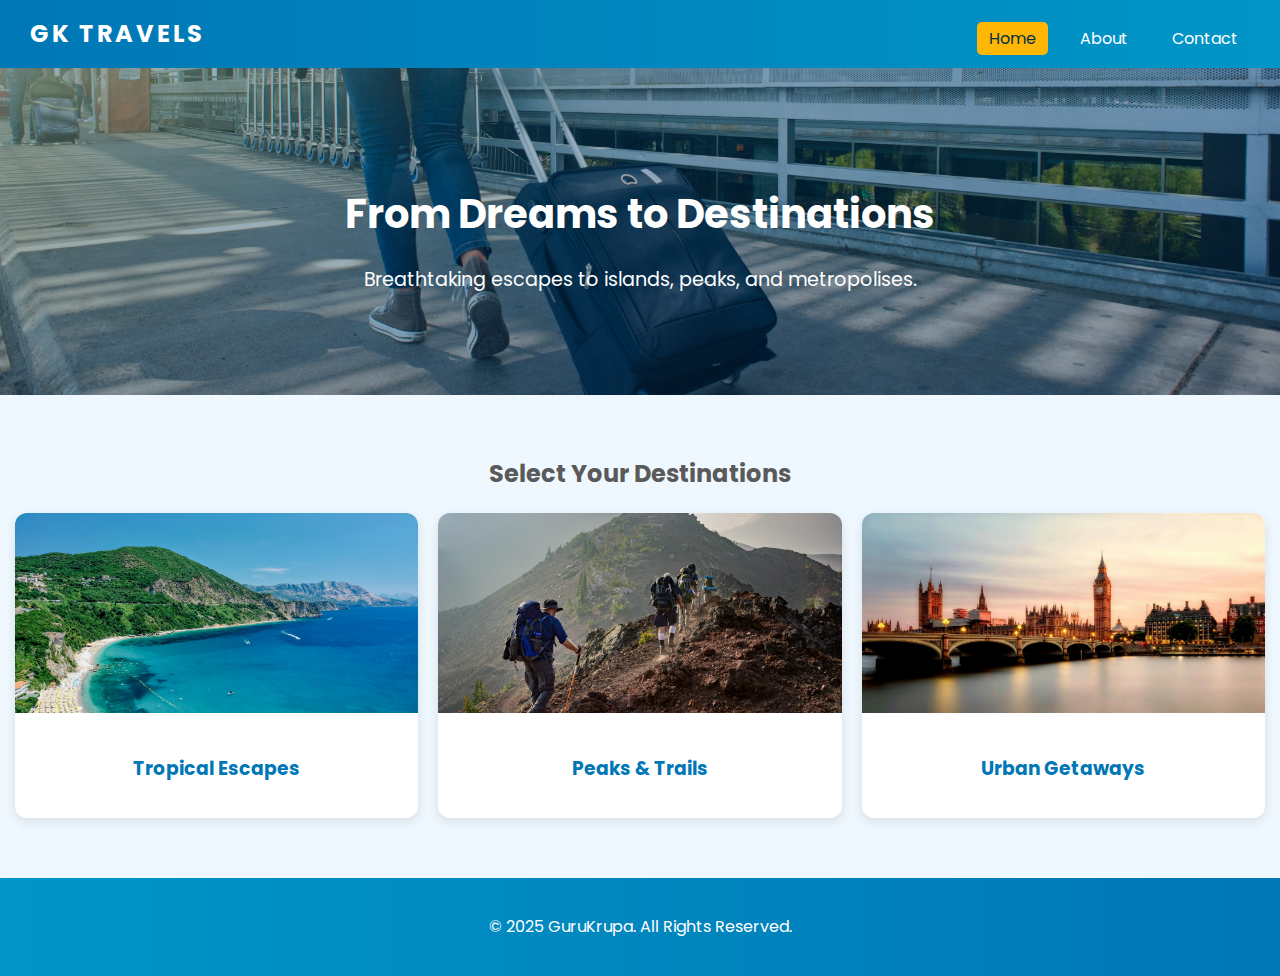
<file: index.html>
<!doctype html>
<html lang="en">
<head>
  <meta charset="utf-8">
  <meta name="viewport" content="width=device-width, initial-scale=1">
  <title>Spring Travel — Home</title>
  <link href="https://fonts.googleapis.com/css2?family=Poppins:wght@400;600&display=swap" rel="stylesheet">
  <link rel="stylesheet" href="style.css">
</head>
<body>
  <header class="site-header">
    <h1 class="logo">GK TRAVELS</h1>
    <nav>
      <ul class="nav">
        <li><a href="index.html" class="active">Home</a></li>
        <li><a href="about.html">About</a></li>
        <li><a href="contact.html">Contact</a></li>
      </ul>
    </nav>
  </header>

  <section class="hero hero_index">
    <div class="hero-text">
      <h2>From Dreams to Destinations</h2>
      <p>Breathtaking escapes to islands, peaks, and metropolises.</p>
      <!-- <a href="#destinations" class="btn">Explore Now</a> -->
    </div>
  </section>

  <main class="container" id="destinations">
    <h2 style="color: #5a5a5a;">Select Your Destinations</h2>
    <div class="cards">
      <div class="card">
            <img src="1.jpg" alt="Destination 1">
            <h3>Tropical Escapes</h3>
            </div>
            <div class="card">
            <img src="2.jpg" alt="Destination 2">
            <h3>Peaks & Trails</h3>
            </div>
            <div class="card">
            <img src="3.jpg" alt="Destination 3">
            <h3>Urban Getaways</h3>
        </div>

    </div>
  </main>

  <footer class="site-footer">
    <p>© 2025 GuruKrupa. All Rights Reserved.</p>
  </footer>
</body>
</html>
</file>
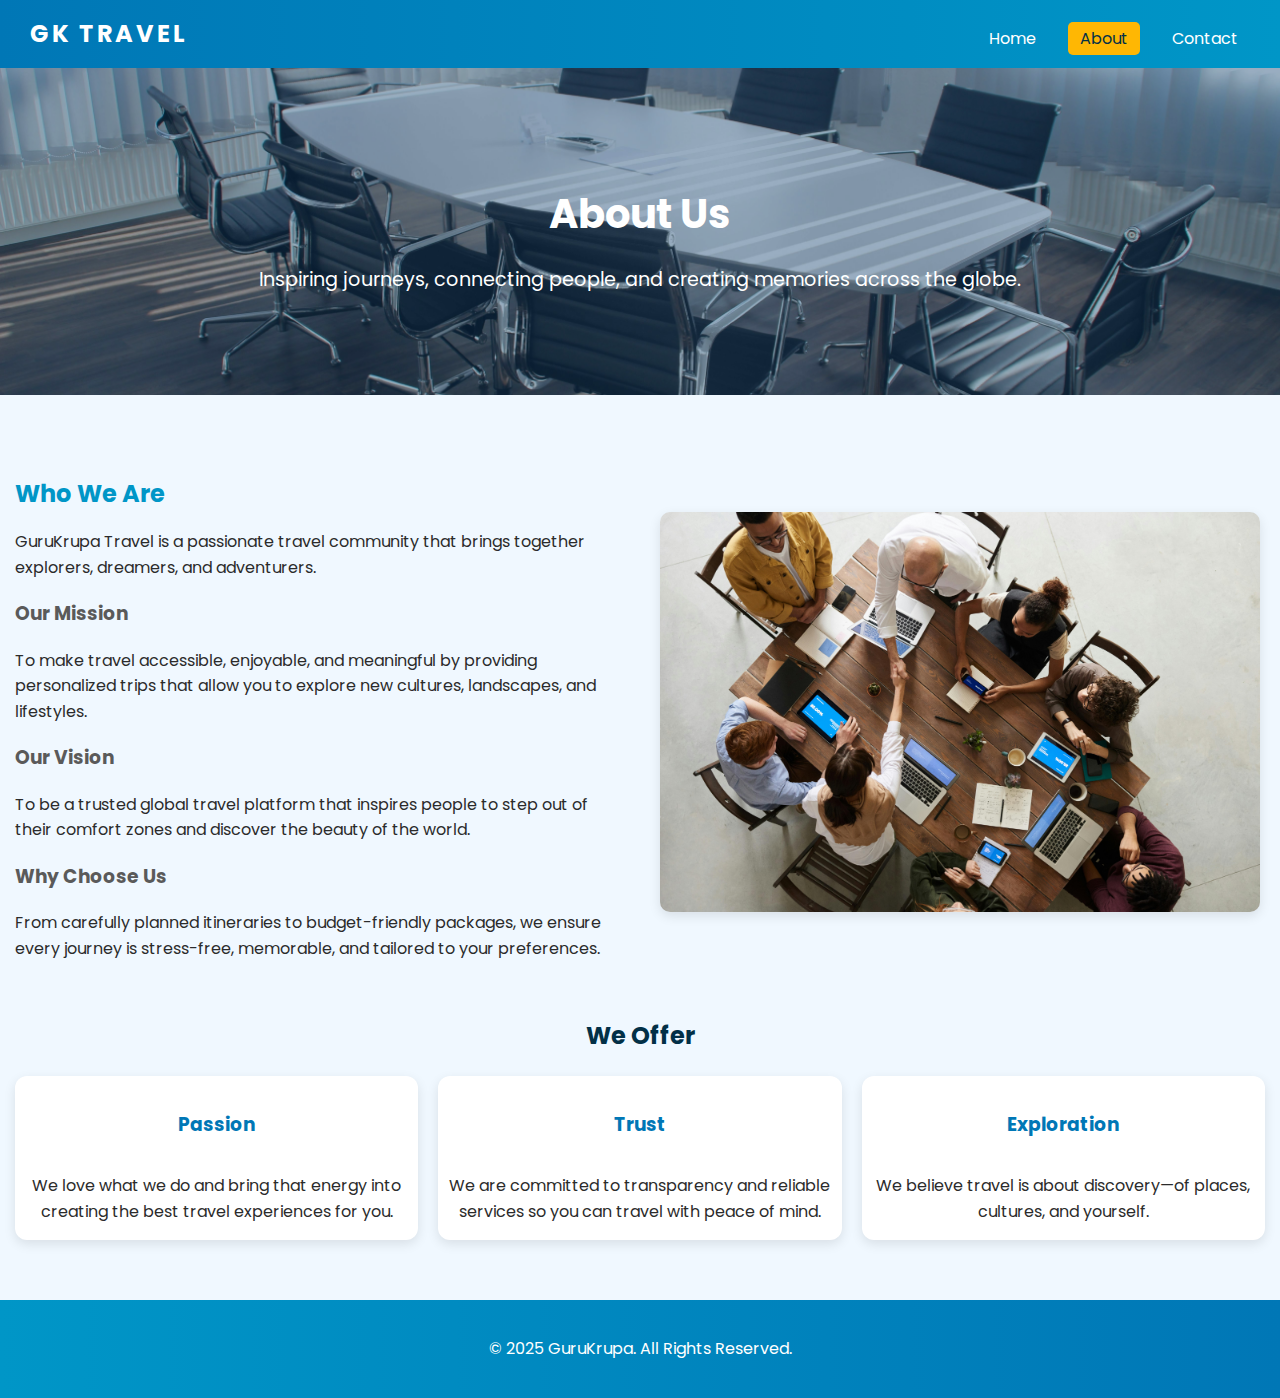
<file: about.html>
<!doctype html>
<html lang="en">
<head>
  <meta charset="utf-8">
  <meta name="viewport" content="width=device-width, initial-scale=1">
  <title>About — Spring Travel</title>
  <link href="https://fonts.googleapis.com/css2?family=Poppins:wght@400;600&display=swap" rel="stylesheet">
  <link rel="stylesheet" href="style.css">
</head>
<body>
  <header class="site-header">
    <h1 class="logo">GK TRAVEL</h1>
    <nav>
      <ul class="nav">
        <li><a href="index.html">Home</a></li>
        <li><a href="about.html" class="active">About</a></li>
        <li><a href="contact.html">Contact</a></li>
      </ul>
    </nav>
  </header>

  <section class="hero hero_about">
  <div class="hero-text">
    <h2>About Us</h2>
    <p>Inspiring journeys, connecting people, and creating memories across the globe.</p>
  </div>
</section>

<main class="container">
  <div class="about-section">
    <div class="about-text">
      <h2>Who We Are</h2>
      <p>
        GuruKrupa Travel is a passionate travel community that brings together explorers, dreamers, and adventurers. 
      </p>
      <h3 style="color: #5a5a5a;">Our Mission</h3>
      <p>
        To make travel accessible, enjoyable, and meaningful by providing personalized trips 
        that allow you to explore new cultures, landscapes, and lifestyles.  
      </p>
      <h3 style="color: #5a5a5a;">Our Vision</h3>
      <p>
        To be a trusted global travel platform that inspires people to step out of their comfort zones 
        and discover the beauty of the world.  
      </p>
      <h3 style="color: #5a5a5a;">Why Choose Us</h3>
      <p>
        From carefully planned itineraries to budget-friendly packages, we ensure every journey is 
        stress-free, memorable, and tailored to your preferences.  
      </p>
    </div>
    <div class="about-image">
      <img src="6.jpg" alt="Travel Team">
    </div>
  </div>

  <h2 class="values-title">We Offer</h2>
  <div class="cards">
    <div class="card">
      <h3>Passion</h3>
      <p>We love what we do and bring that energy into creating the best travel experiences for you.</p>
    </div>
    <div class="card">
      <h3>Trust</h3>
      <p>We are committed to transparency and reliable services so you can travel with peace of mind.</p>
    </div>
    <div class="card">
      <h3>Exploration</h3>
      <p>We believe travel is about discovery—of places, cultures, and yourself.</p>
    </div>
  </div>
</main>

  <footer class="site-footer">
    <p>© 2025 GuruKrupa. All Rights Reserved.</p>
  </footer>
</body>
</html>
</file>
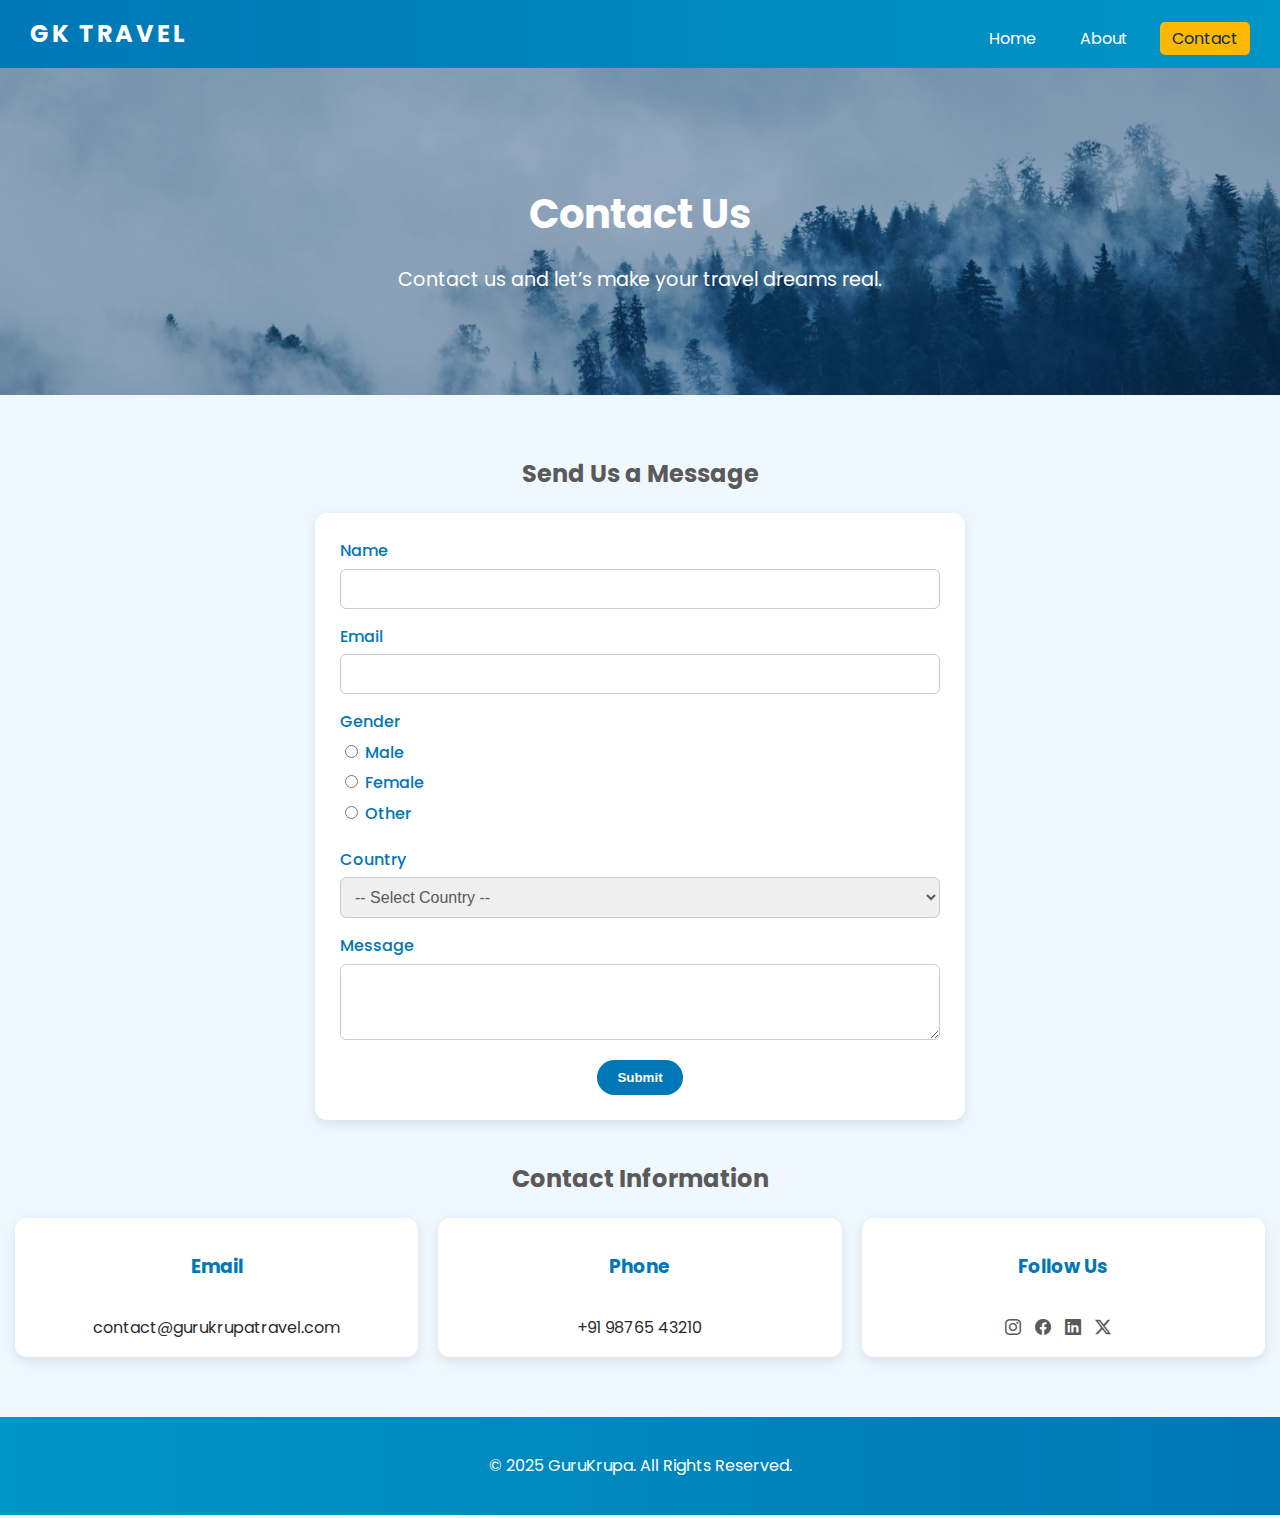
<file: contact.html>
<!DOCTYPE html>
<html lang="en">
  <head>
    <meta charset="utf-8" />
    <meta name="viewport" content="width=device-width, initial-scale=1" />
    <title>Contact — Spring Travel</title>
    <link href="https://fonts.googleapis.com/css2?family=Poppins:wght@400;600&display=swap" rel="stylesheet">
    <link rel="stylesheet" href="style.css" />
    <link rel="stylesheet" href="https://cdn.jsdelivr.net/npm/bootstrap-icons@1.11.3/font/bootstrap-icons.css">
  </head>
  <body>
    <header class="site-header">
      <h1 class="logo">GK TRAVEL</h1>
      <nav>
        <ul class="nav">
          <li><a href="index.html">Home</a></li>
          <li><a href="about.html">About</a></li>
          <li><a href="contact.html" class="active">Contact</a></li>
        </ul>
      </nav>
    </header>

    <section class="hero hero_contact">
      <div class="hero-text">
        <h2>Contact Us</h2>
        <p>
          Contact us and let’s make your travel dreams real.
        </p>
      </div>
    </section>

    <!-- <main class="container">
      <h2 style="color: #5a5a5a;">Send us a Message</h2>
      <form class="form">
        <div class="form-group">
          <label for="name">Name</label>
          <input id="name" type="text" name="name" required />
        </div>

        <div class="form-group">
          <label for="email">Email</label>
          <input id="email" type="email" name="email" required />
        </div>

        <div class="form-group">
          <label>Gender</label>
          <label><input type="radio" name="gender" value="male" /> Male</label>
          <label
            ><input type="radio" name="gender" value="female" /> Female</label
          >
        </div>

        <div class="form-group">
          <label for="country">Country</label>
          <select id="country" name="country" style="color: #5a5a5a;">
            <option value="">-- Select Country --</option>
            <option>India</option>
            <option>USA</option>
            <option>UK</option>
          </select>
        </div>

        <div class="form-group">
          <label for="message">Message</label>
          <textarea id="message" rows="2" name="message"></textarea>
        </div>

        <button type="submit" class="btn">Submit</button>
      </form>
    </main> -->
    <main class="container">
  <h2 style="color: #5a5a5a;">Send Us a Message</h2>
  <form class="form">
    <div class="form-group">
      <label for="name">Name</label>
      <input id="name" type="text" name="name" required />
    </div>

    <div class="form-group">
      <label for="email">Email</label>
      <input id="email" type="email" name="email" required />
    </div>

    <div class="form-group">
      <label>Gender</label>
      <label><input type="radio" name="gender" value="male" /> Male</label>
      <label><input type="radio" name="gender" value="female" /> Female</label>
      <label><input type="radio" name="gender" value="other" /> Other</label>
    </div>

    <div class="form-group">
      <label for="country">Country</label>
      <select id="country" name="country" style="color: #5a5a5a;">
        <option value="">-- Select Country --</option>
        <option>India</option>
        <option>USA</option>
        <option>UK</option>
        <option>Canada</option>
        <option>Australia</option>
      </select>
    </div>

    <div class="form-group">
      <label for="message">Message</label>
      <textarea id="message" rows="3" name="message"></textarea>
    </div>

    <button type="submit" class="btn">Submit</button>
  </form>

  <h2 style="margin-top: 40px; color: #5a5a5a;">Contact Information</h2>
  <div class="cards">
    <div class="card">
      <h3>Email</h3>
      <p>contact@gurukrupatravel.com</p>
    </div>
    <div class="card">
      <h3>Phone</h3>
      <p>+91 98765 43210</p>
    </div>
    <div class="card">
  <h3>Follow Us</h3>
  <p>
    <a href="#" style="text-decoration:none; color:#5a5a5a; margin-right:10px;">
      <i class="bi bi-instagram"></i>
    </a>
    <a href="#" style="text-decoration:none; color:#5a5a5a; margin-right:10px;">
      <i class="bi bi-facebook"></i>
    </a>
    <a href="#" style="text-decoration:none; color:#5a5a5a; margin-right:10px;">
      <i class="bi bi-linkedin"></i>
    </a>
    <a href="#" style="text-decoration:none; color:#5a5a5a; margin-right:10px;">
      <i class="bi bi-twitter-x"></i>
    </a>
  </p>
</div>

  </div>
</main>


    <footer class="site-footer">
      <p>© 2025 GuruKrupa. All Rights Reserved.</p>
    </footer>
  </body>
</html>
</file>
<file: style.css>
body {
  margin: 0;
  font-family: 'Poppins', sans-serif;
  background: #f0f8ff;   /* light sky background */
  color: #2b2b2b;
  line-height: 1.6;
}

.site-header {
  background: linear-gradient(90deg, #0077b6, #0096c7);  /* ocean blue gradient */
  color: white;
  padding: 15px 30px;
  position: sticky;
  top: 0;
  z-index: 1000;

  display: flex;
  justify-content: space-between;
  align-items: center;
  text-align: left;
}

.logo {
  margin: 0;
  font-weight: 700;
  letter-spacing: 3px;
  font-size: 1.5rem;
  text-transform: uppercase;
  color: white;
}

.nav {
  list-style: none;
  padding: 0;
  margin: 10px 0 0;
  display: flex;
  justify-content: center;
  gap: 20px;
}

.nav a {
  color: white;
  text-decoration: none;
  padding: 5px 12px;
  border-radius: 5px;
  transition: 0.3s;
}

.nav a.active,
.nav a:hover {
  background: #ffb703;   /* warm coral accent */
  color: #023047;
}

.hero {
  color: white;
  text-align: center;
  padding: 80px 20px;
  position: relative;
}
.hero_index {
  background: url('4.jpg') center/cover no-repeat;
}
.hero_contact {
  background: url('7.jpg') center/cover no-repeat;
}
.hero_about {
  background: url('5.jpg') center/cover no-repeat;
}
.hero::after {
  content: "";
  position: absolute;
  inset: 0;
  background: rgba(0, 50, 100, 0.4);  /* deep blue overlay */
}

.hero-text {
  position: relative;
  z-index: 1;
}

.hero h2 {
  font-size: 2.5rem;
  margin-bottom: 10px;
}

.hero p {
  font-size: 1.2rem;
}

.btn {
  background: #ffb703;
  padding: 10px 20px;
  color: #023047;
  font-weight: 600;
  border-radius: 25px;
  text-decoration: none;
  transition: 0.3s;
}

.btn:hover {
  background: #fb8500;   /* darker coral */
  color: white;
}

.container {
  max-width: 1300px;
  margin: 60px auto;
  padding: 0 15px;
  text-align: center;
}

.cards {
  display: flex;
  gap: 20px;
  margin-top: 20px;
  flex-wrap: wrap;
}

.card {
  background: white;
  border-radius: 12px;
  box-shadow: 0 4px 12px rgba(0, 0, 0, 0.1);
  flex: 1;
  min-width: 250px;
  transition: transform 0.3s;
  overflow: hidden;
  text-align: center;
}

.card img {
  width: 100%;
  height: 200px;
  object-fit: cover;
  transition: transform 0.3s;
}

.card:hover {
  transform: translateY(-8px);
}

.card:hover img {
  transform: scale(1.05);
}

.card h3 {
  padding: 15px;
  color: #0077b6;  /* ocean blue heading */
}

.about-section {
  display: flex;
  align-items: center;
  justify-content: space-between;
  gap: 30px;
  margin: 40px 0;
  flex-wrap: wrap;
  text-align: left;
}

.about-text {
  flex: 1;
}

.about-text h2 {
  margin-bottom: 10px;
  color: #0096c7;  /* teal subheading */
}

.about-image {
  flex: 1;
  text-align: center;
}

.about-image img {
  max-width: 150%;
  width: 600px;
  height: auto;
  border-radius: 10px;
  box-shadow: 0 4px 12px rgba(0, 0, 0, 0.1);
}

.values-title {
  text-align: center;
  margin: 40px 0 20px;
  color: #023047;   /* deep navy */
}

.site-footer {
  text-align: center;
  background: linear-gradient(90deg, #0096c7, #0077b6);
  color: white;
  padding: 20px;
  margin-top: 40px;
}

.form {
  background: white;
  padding: 25px;
  border-radius: 12px;
  box-shadow: 0 4px 12px rgba(0,0,0,0.1);
  max-width: 600px;
  margin: 0 auto;
  text-align: left;
}

.form-group {
  margin-bottom: 15px;
  display: flex;
  flex-direction: column;
}

.form-group label {
  font-weight: 500;
  margin-bottom: 5px;
  color: #0077b6;
}

.form input,
.form select,
.form textarea {
  padding: 10px;
  border: 1px solid #ccc;
  border-radius: 6px;
  font-size: 1rem;
  transition: border 0.3s;
}

.form input:focus,
.form select:focus,
.form textarea:focus {
  border-color: #0096c7;
  outline: none;
}

.form button {
  background: #0077b6;
  color: white;
  border: none;
  padding: 10px 20px;
  border-radius: 20px;
  cursor: pointer;
  transition: 0.3s;
  display: block;
  margin: 20px auto 0;
}

.form button:hover {
  background: #023047;
}

@media (max-width: 768px) {
  .about-section {
    flex-direction: column;
    text-align: center;
  }

  .cards {
    flex-direction: column;
    align-items: center;
  }

  .card {
    max-width: 400px;
  }
}
</file>
